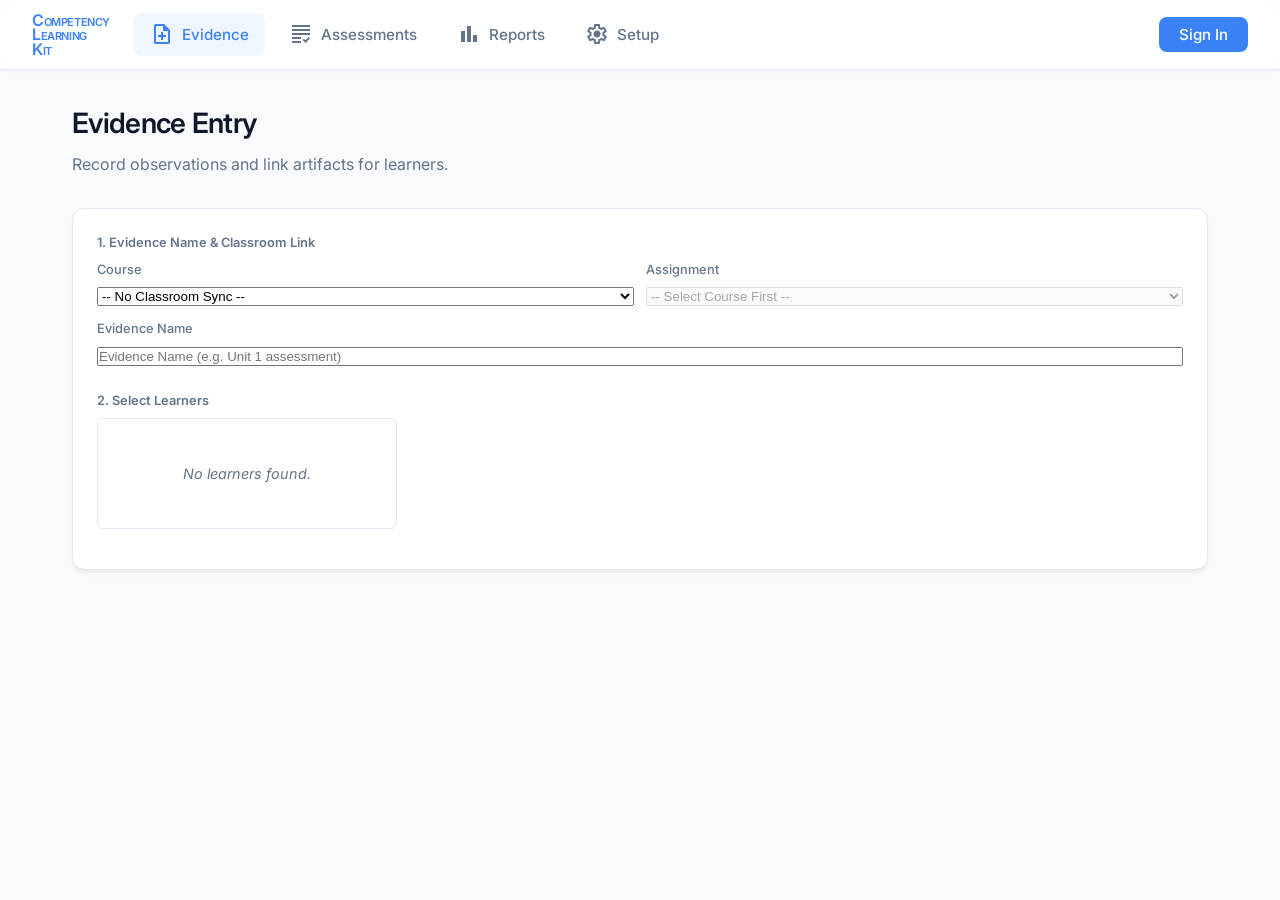
<file: public/index.html>
<!DOCTYPE html>
<html lang="en">
<head>
    <meta charset="UTF-8">
    <meta name="viewport" content="width=device-width, initial-scale=1.0">
    <meta name="application-name" content="Competency Learning Kit">
    <meta property="og:title" content="Competency Learning Kit">
    <title>Competency Learning Kit</title>
    <link rel="icon" type="image/svg+xml" href="assets/logo.svg">
    <link rel="preconnect" href="https://fonts.googleapis.com">
    <link rel="preconnect" href="https://fonts.gstatic.com" crossorigin>
    <link href="https://fonts.googleapis.com/css2?family=Inter:wght@300;400;500;600;700&display=swap" rel="stylesheet">
    <link href="https://fonts.googleapis.com/css2?family=Material+Symbols+Outlined:opsz,wght,FILL,GRAD@24,400,0,0" rel="stylesheet" />
    <link rel="stylesheet" href="assets/style.css">
</head>
<body>
    <header class="top-nav">
        <nav class="main-menu" aria-label="Main Navigation">
            <h1 class="nav-brand">Competency Learning Kit</h1>
            <button class="nav-btn active" data-target="view-evidence">
                <span class="material-symbols-outlined" aria-hidden="true">note_add</span>
                Evidence
            </button>
            <button class="nav-btn" data-target="view-assessments">
                <span class="material-symbols-outlined" aria-hidden="true">grading</span>
                Assessments
            </button>
            <button class="nav-btn" data-target="view-reports">
                <span class="material-symbols-outlined" aria-hidden="true">bar_chart</span>
                Reports
            </button>
            <button class="nav-btn" data-target="view-admin">
                <span class="material-symbols-outlined" aria-hidden="true">settings</span>
                Setup
            </button>
        </nav>
        <div class="nav-controls">
            <div id="global-loading" class="hidden" style="display: flex; align-items: center; gap: 0.25rem; color: var(--accent); font-size: 0.85rem; font-weight: 500;">
                <span class="material-symbols-outlined" style="animation: spin 1s linear infinite; font-size: 1.1rem;">sync</span>
                Loading...
            </div>
            <clk-login-state id="login-state"></clk-login-state>
        </div>
    </header>

    <div id="auth-refresh-overlay" class="hidden"></div>
    <div id="data-loading-overlay" class="hidden">
        <span class="material-symbols-outlined" style="animation: spin 1s linear infinite; font-size: 3rem; margin-bottom: 1rem;">sync</span>
        Loading Application Data...
    </div>

    <main class="content-area">
        <!-- Evidence View -->
        <section id="view-evidence" class="view-section active" aria-label="Evidence Entry">
            <div class="view-header">
                <h2>Evidence Entry</h2>
                <p>Record observations and link artifacts for learners.</p>
            </div>
            
            <div class="card" id="evidence_manager">
                <div class="log-container" style="margin-top: 0; margin-bottom: 24px; border-top: none; padding: 0;">
                    <label class="form-label">1. Evidence Name & Classroom Link</label>
                    <div style="display: grid; grid-template-columns: 1fr 1fr; gap: 12px;">
                        <div class="field-group">
                            <label class="form-label-sm">Course</label>
                            <select id="evidence_classroom_selector" class="input-text" style="width: 100%;">
                                <option value="">-- No Classroom Sync --</option>
                            </select>
                        </div>
                        <div class="field-group">
                            <label class="form-label-sm">Assignment</label>
                            <select id="evidence_assignment_selector" class="input-text" style="width: 100%;" disabled>
                                <option value="">-- Select Course First --</option>
                                <option value="NEW">Create New Assignment...</option>
                            </select>
                        </div>
                        <div class="field-group full-width" id="evidence_name_container" style="grid-column: 1 / -1;">
                            <label id="evidence_name_label" class="form-label-sm">Evidence Name</label>
                            <input type="text" id="evidence_name" class="input-text" style="width: 100%;" placeholder="Evidence Name (e.g. Unit 1 assessment)">
                        </div>
                    </div>
                </div>
                
                <div style="display: grid; grid-template-columns: 300px 1fr; gap: 24px; margin-top: 24px;">
                    <div>
                        <div class="field-group" style="margin-bottom: 16px;">
                            <label class="form-label">2. Select Learners</label>
                            <learner-selector id="evidence_learner_list" class="scrollable-panel flex-col gap-sm">
                                <div class="placeholder-text" style="font-size: 0.9rem;">Loading learners...</div>
                            </learner-selector>
                        </div>
                    </div>

                    <div id="evidence_form" class="hidden flex-col gap-xl">
                        <div class="field-group">
                            <label class="form-label">3. Select Competencies to Rate</label>
                            <competency-selector id="evidence_comp_list" style="border: 1px solid var(--border); border-radius: 6px; padding: 12px; background: var(--surface); max-height: 400px; overflow-y: auto; display: block;"></competency-selector>
                        </div>

                        <div class="field-group">
                            <label class="form-label">4. Demonstrated Competencies</label>
                            <div style="border: 1px solid var(--border); border-radius: 6px; overflow-x: auto; background: #fff;">
                                <table id="batch_rating_table" style="width: 100%; border-collapse: collapse; font-size: 0.9rem;">
                                    <thead>
                                        <tr>
                                            <th style="padding: 12px; text-align: left; border-bottom: 1px solid var(--border); width: 200px; position: sticky; left: 0; background: var(--bg); z-index: 10;">Learner</th>
                                        </tr>
                                    </thead>
                                    <tbody id="batch_rating_tbody">
                                    </tbody>
                                </table>
                            </div>
                        </div>

                        <div class="field-group">
                            <label class="form-label">5. Educator's Note / Narrative (Shared)</label>
                            <textarea id="evidence_note" class="input-text" style="width: 100%;" rows="3" placeholder="These notes will be applied to all selected learners."></textarea>
                        </div>

                        <div class="field-group">
                            <label class="form-label">6. Upload Artifact (Optional)</label>
                            <input type="file" id="evidence_file" multiple style="margin-bottom: 8px; display: block;">
                            <span style="font-size: 0.75rem; color: var(--text-muted);">Selected files will be uploaded and copied into each learner's artifacts folder separately.</span>
                        </div>

                        <button id="submit_evidence_button" class="btn-primary" style="margin-top: 8px; align-self: flex-start; padding: 0.75rem 1.5rem;">Submit Evidence</button>
                    </div>
                </div>
            </div>
        </section>

        <!-- Assessments View -->
        <section id="view-assessments" class="view-section hidden" aria-label="Assessments">
            <div class="view-header">
                <h2>Assessments</h2>
                <p>Review prior evidence and record summative assessments.</p>
            </div>
            <div class="two-column-layout">
                <!-- Left Sidebar: Learner Multi-select -->
                <div class="field-group">
                    <label class="form-label">1. Select Learners</label>
                    <learner-selector id="assess_learner_list" class="scrollable-panel flex-col gap-sm" style="max-height: calc(100vh - 250px);">
                        <div class="placeholder-text">Loading learners...</div>
                    </learner-selector>
                </div>

                <!-- Main Area: The Assessment Grid -->
                <div class="field-group">
                    <div style="display: flex; justify-content: space-between; align-items: center; margin-bottom: 8px;">
                        <label class="form-label" style="margin-bottom: 0;">2. Summative Assessments</label>
                        <div style="display: flex; gap: 8px;">
                            <button id="assess_save_all" class="btn-primary floating-save-btn" style="display: none;">Save Changes</button>
                            <competency-group-selector id="assess_group_select" style="width: auto;"></competency-group-selector>
                        </div>
                    </div>
                    <div id="assess_grid_container" class="flex-col gap-xl" style="padding-right: 8px; padding-bottom: 120px;">
                        <div id="assess_initial_placeholder" class="placeholder-text card">Select learners from the left to begin.</div>
                    </div>
                </div>
            </div>
        </section>

        <!-- Reports View -->
        <section id="view-reports" class="view-section hidden" aria-label="Reports">
            <div class="view-header flex-between">
                <div>
                    <h2>Reports</h2>
                    <p>Visualize learner progress.</p>
                </div>
            </div>
            
            <div class="two-column-layout">
                <!-- Left Sidebar: Selectors -->
                <div class="field-group" style="display: flex; flex-direction: column; gap: 16px;">
                    <div class="field-group">
                        <label class="form-label">1. Select Learners</label>
                        <learner-selector id="report_learner_list" class="scrollable-panel flex-col gap-sm" style="max-height: 250px;">
                            <div class="placeholder-text">Loading learners...</div>
                        </learner-selector>
                    </div>
                    <div class="field-group" id="report_comp_group_container">
                        <label class="form-label">2. Select Competency Group</label>
                        <competency-group-selector id="report_comp_group_list"></competency-group-selector>
                    </div>
                    <div class="field-group hidden" id="report_template_container">
                        <label class="form-label">2. Select Report Template</label>
                        <select id="report_template_list" class="select-filter" style="width: 100%;">
                            <option value="">Choose a template...</option>
                        </select>
                    </div>
                </div>

                <!-- Main Area: The Report -->
                <div class="field-group" style="display: flex; flex-direction: column;">
                    <div class="tabs">
                        <button class="tab-btn active" data-report="matrix">Class Matrix</button>
                        <button class="tab-btn" data-report="individual">Learner Report</button>
                    </div>
                    <div class="card report-container" id="report_content_area" style="overflow-x: auto; flex: 1; min-height: 400px; padding: 16px;">
                        <p class="placeholder-text">Select learners and competencies to view the report.</p>
                    </div>
                </div>
            </div>
        </section>

        <!-- Setup View -->
        <section id="view-admin" class="view-section hidden" aria-label="Setup">
            <div class="view-header">
                <h2>Setup</h2>
                <p>Manage program architecture and settings.</p>
            </div>
            <div class="tabs">
                <button class="tab-btn active" data-admin-tab="students">Learners</button>
                <button class="tab-btn" data-admin-tab="competencies">Competency Architecture</button>
                <button class="tab-btn" data-admin-tab="reports">Report Templates</button>
            </div>
            
            <!-- Students Tab -->
            <div id="admin-tab-students" class="admin-tab-content active">
                <div class="two-column-layout">
                    
                    <!-- Left: Groups -->
                    <div class="card" class="flex-col gap-md">
                        <div style="display: flex; justify-content: space-between; align-items: center;">
                            <h3 style="margin: 0;">Groups</h3>
                            <button id="add_learner_group_btn" class="btn-primary" style="padding: 0.25rem 0.5rem; width: auto; font-size: 0.8rem;">+ Group</button>
                        </div>
                        <ul id="learner_groups_list" style="list-style: none; padding: 0; margin: 0; display: flex; flex-direction: column; gap: 0.25rem;">
                            <li class="placeholder-text">Loading...</li>
                        </ul>
                        <!-- Learner Group Edit Form -->
                        <div id="learner_group_edit_form" class="hidden" style="border-top: 1px solid var(--border); padding-top: 1rem; display: flex; flex-direction: column; gap: 0.5rem;">
                            <h4 style="margin: 0; font-size: 0.9rem;" id="learner_group_form_title">New Group</h4>
                            <input type="hidden" id="learner_group_id">
                            <input type="text" id="learner_group_name" placeholder="Group Name" style="font-size: 0.9rem; padding: 0.25rem;">
                            <textarea id="learner_group_desc" rows="2" placeholder="Description" style="font-size: 0.9rem; padding: 0.25rem;"></textarea>
                            <div style="display: flex; gap: 0.5rem; justify-content: flex-end;">
                                <button id="cancel_learner_group_btn" class="btn-login" style="background: var(--bg); color: var(--text-main); border: 1px solid var(--border); width: auto; font-size: 0.8rem; padding: 0.25rem 0.5rem;">Cancel</button>
                                <button id="save_learner_group_btn" class="btn-primary" style="width: auto; font-size: 0.8rem; padding: 0.25rem 0.5rem;">Save</button>
                            </div>
                        </div>
                    </div>

                    <!-- Right: Learners -->
                    <div class="card" style="display: flex; flex-direction: column; gap: 1rem; min-height: 400px;">
                        <div style="display: flex; justify-content: space-between; align-items: center;">
                            <h3 style="margin: 0;">Current Learners</h3>
                            <button id="toggle_add_learner_btn" class="btn-primary" style="padding: 0.25rem 0.5rem; width: auto; font-size: 0.8rem;">+ Learners</button>
                        </div>
                        
                        <!-- Add Learners Section (Hidden by default) -->
                        <div id="add_learner_section" class="hidden" style="border-bottom: 1px solid var(--border); padding-bottom: 1rem; margin-bottom: 0.5rem;">
                            <div class="form-group" style="margin-bottom: 1rem;">
                                <label for="new_student_name">Learner Name(s)</label>
                                <input type="text" id="new_student_name" placeholder="First Last (comma separated for multiple)">
                            </div>
                            
                            <label style="margin-top: 0.5rem; display: block; margin-bottom: 0.5rem; font-weight: 500; font-size: 0.9rem;">Assign to Groups (Optional)</label>
                            <div class="card" style="max-height: 150px; overflow-y: auto; padding: 0.5rem; margin-bottom: 1rem;" id="learner_group_checkboxes">
                                <div class="placeholder-text" style="font-size: 0.8rem;">No groups available.</div>
                            </div>

                            <div style="display: flex; gap: 0.5rem; justify-content: flex-end;">
                                <button id="cancel_add_learner_btn" class="btn-login" style="background: var(--bg); color: var(--text-main); border: 1px solid var(--border); width: auto; font-size: 0.8rem; padding: 0.25rem 0.5rem;">Cancel</button>
                                <button id="add_student_btn" class="btn-primary" style="width: auto; font-size: 0.8rem; padding: 0.25rem 0.5rem;">Add Learner(s)</button>
                            </div>
                        </div>

                        <!-- Current Learners List -->
                        <div style="flex: 1; overflow-y: auto;">
                            <div id="students_loading" class="placeholder-text hidden">Loading learners...</div>
                            <ul id="student_list" style="list-style: none; padding: 0; margin: 0; display: flex; flex-direction: column; gap: 0.5rem;">
                                <li class="placeholder-text">No learners loaded.</li>
                            </ul>
                        </div>
                    </div>
                </div>
                
                <!-- Google Classroom Import -->
                    <div class="section-divider">
                        <h4 style="margin-top: 0; margin-bottom: 0.5rem; font-size: 0.9rem; color: var(--text-muted);">Import from Google Classroom</h4>
                        <div style="display: flex; gap: 1rem; align-items: flex-end;">
                            <button id="load_classrooms_btn" class="btn-login" style="width: auto; background: var(--bg); color: var(--text-main); border: 1px solid var(--border);">Load Courses</button>
                            <div id="classroom_select_container" class="hidden" style="display: flex; gap: 1rem; align-items: flex-end; flex: 1;">
                                <div class="form-group" style="flex: 1; margin-bottom: 0;">
                                    <label for="classroom_select">Select Course</label>
                                    <select id="classroom_select" class="select-filter" style="width: 100%;">
                                        <option value="">Choose a course...</option>
                                    </select>
                                </div>
                                <button id="import_classroom_btn" class="btn-primary" style="width: auto;">Import Learners</button>
                            </div>
                        </div>
                    </div>
                </div>
            </div>

            <div id="admin-tab-competencies" class="admin-tab-content hidden">
                <div class="two-column-layout">
                    
                    <!-- MASTER: Groups List -->
                    <div class="card" class="flex-col gap-md">
                        <div style="display: flex; justify-content: space-between; align-items: center;">
                            <h3 style="margin: 0;">Groups</h3>
                            <button id="add_group_btn" class="btn-primary" style="padding: 0.25rem 0.5rem; width: auto; font-size: 0.8rem;">+ Group</button>
                        </div>
                        <ul id="competency_groups_list" style="list-style: none; padding: 0; margin: 0; display: flex; flex-direction: column; gap: 0.25rem;">
                            <li class="placeholder-text">Loading...</li>
                        </ul>
                        
                        <!-- Group Edit Form -->
                        <div id="group_edit_form" class="hidden" style="border-top: 1px solid var(--border); padding-top: 1rem; display: flex; flex-direction: column; gap: 0.5rem;">
                            <h4 style="margin: 0; font-size: 0.9rem;" id="group_form_title">New Group</h4>
                            <input type="hidden" id="group_id">
                            <input type="text" id="group_name" placeholder="Group Name" style="font-size: 0.9rem; padding: 0.25rem;">
                            <textarea id="group_desc" rows="2" placeholder="Description" style="font-size: 0.9rem; padding: 0.25rem;"></textarea>
                            <div style="display: flex; gap: 0.5rem; justify-content: flex-end;">
                                <button id="cancel_group_btn" class="btn-login" style="background: var(--bg); color: var(--text-main); border: 1px solid var(--border); width: auto; font-size: 0.8rem; padding: 0.25rem 0.5rem;">Cancel</button>
                                <button id="save_group_btn" class="btn-primary" style="width: auto; font-size: 0.8rem; padding: 0.25rem 0.5rem;">Save</button>
                            </div>
                        </div>
                    </div>

                    <!-- DETAIL: Competencies List / Edit -->
                    <div class="card" style="display: flex; flex-direction: column; gap: 1rem; min-height: 400px;">
                        <div style="display: flex; justify-content: space-between; align-items: center;">
                            <h3 id="detail_group_title" style="margin: 0;">Select a Group</h3>
                            <button id="add_competency_btn" class="btn-primary hidden" style="padding: 0.25rem 0.5rem; width: auto; font-size: 0.8rem;">+ Competency</button>
                        </div>
                        
                        <div id="competencies_loading" class="placeholder-text hidden">Saving architecture...</div>
                        
                        <div id="competency_list_container">
                            <ul id="competency_list" style="list-style: none; padding: 0; margin: 0; display: flex; flex-direction: column; gap: 0.5rem;">
                                <li class="placeholder-text">Select a group on the left to view its competencies.</li>
                            </ul>
                        </div>

                        <!-- Competency Edit Form (Hidden by default) -->
                        <div id="competency_edit_form" class="hidden" style="border-top: 1px solid var(--border); padding-top: 1rem; margin-top: 1rem; display: flex; flex-direction: column; gap: 1rem;">
                            <h4 style="margin: 0; font-size: 1rem;" id="comp_form_title">Edit Competency</h4>
                            <input type="hidden" id="comp_id">
                            
                            <div class="form-group" style="margin-bottom: 0;">
                                <label for="comp_name">Name</label>
                                <input type="text" id="comp_name" placeholder="e.g. Addition to 10">
                            </div>
                            
                            <div class="form-group" style="margin-bottom: 0;">
                                <label for="comp_desc">Description (Optional)</label>
                                <textarea id="comp_desc" rows="3" placeholder="Provide more details..."></textarea>
                            </div>
                            
                            <div class="form-group" style="margin-bottom: 0;">
                                <label for="comp_color">Color Tag</label>
                                <div id="comp_color_swatches" style="display: flex; gap: 0.5rem; flex-wrap: wrap; margin-bottom: 0.5rem;"></div>
                                <div style="display: flex; gap: 0.5rem; align-items: center;">
                                    <input type="color" id="comp_color" value="#94a3b8" style="width: 40px; height: 40px; padding: 0; border: 1px solid var(--border); border-radius: 4px; cursor: pointer;" title="Custom Color">
                                    <span style="font-size: 0.85rem; color: var(--text-muted);">Custom Color</span>
                                </div>
                            </div>

                            <div class="form-group" style="margin-bottom: 0;">
                                <label for="comp_groups">Assigned Groups</label>
                                <select id="comp_groups" multiple style="height: 100px;"></select>
                                <small style="color: var(--text-muted);">Hold Ctrl/Cmd to select multiple</small>
                            </div>


                            
                            <div class="form-group" style="margin-bottom: 0;">
                                <label for="comp_related">Related Links (Continuing/Similar)</label>
                                <select id="comp_related" multiple style="height: 100px;"></select>
                                <small style="color: var(--text-muted);">Hold Ctrl/Cmd to select multiple</small>
                            </div>

                            <div style="display: flex; gap: 1rem; justify-content: flex-end; margin-top: 0.5rem;">
                                <button id="cancel_comp_btn" class="btn-login" style="background: var(--bg); color: var(--text-main); border: 1px solid var(--border); width: auto;">Cancel</button>
                                <button id="save_comp_btn" class="btn-primary" style="width: auto;">Save Competency</button>
                            </div>
                        </div>

                    </div>
                </div>
            </div>

            <!-- Report Templates Tab -->
            <div id="admin-tab-reports" class="admin-tab-content hidden">
                <div class="two-column-layout">
                    <!-- Left: Report Templates List -->
                    <div class="card" class="flex-col gap-md">
                        <div style="display: flex; justify-content: space-between; align-items: center;">
                            <h3 style="margin: 0;">Templates</h3>
                            <button id="add_report_template_btn" class="btn-primary" style="padding: 0.25rem 0.5rem; width: auto; font-size: 0.8rem;">+ Template</button>
                        </div>
                        <ul id="report_templates_list" style="list-style: none; padding: 0; margin: 0; display: flex; flex-direction: column; gap: 0.25rem;">
                            <li class="placeholder-text">Loading...</li>
                        </ul>
                    </div>

                    <!-- Right: Editor -->
                    <div class="card" style="display: flex; flex-direction: column; gap: 1rem; min-height: 400px;">
                        <div style="display: flex; justify-content: space-between; align-items: center;">
                            <h3 id="report_template_title" style="margin: 0;">Select a Template</h3>
                        </div>

                        <div id="report_template_editor" class="hidden" style="display: flex; flex-direction: column; gap: 1rem;">
                            <!-- Top: Competencies & Form Fields side-by-side -->
                            <div style="display: flex; gap: 1rem;">
                                <!-- Left: Form Fields -->
                                <div style="flex: 1; display: flex; flex-direction: column; gap: 0.75rem;">
                                    <div class="form-group" style="margin-bottom: 0;">
                                        <label for="rt_name">Template Name</label>
                                        <input type="text" id="rt_name" placeholder="e.g. End of Year Report">
                                    </div>
                                    
                                    <div style="display: flex; gap: 1rem;">
                                        <div class="form-group" style="flex: 1; margin-bottom: 0;">
                                            <label for="rt_levels">Levels</label>
                                            <input type="number" id="rt_levels" min="1" max="10" value="4">
                                        </div>
                                    </div>

                                    <div style="display: flex; gap: 1rem;">
                                        <div class="form-group" style="flex: 1; margin-bottom: 0;">
                                            <label for="rt_inner_radius">Inner Radius</label>
                                            <input type="number" id="rt_inner_radius" min="0" max="500" value="100">
                                        </div>
                                        <div class="form-group" style="flex: 1; margin-bottom: 0;">
                                            <label for="rt_outer_radius">Outer Radius</label>
                                            <input type="number" id="rt_outer_radius" min="10" max="1000" value="500">
                                        </div>
                                    </div>
                                </div>
                                
                                <!-- Right: Competencies Selector -->
                                <div style="flex: 1; border: 1px solid var(--border); border-radius: 4px; padding: 0.5rem; max-height: 250px; overflow-y: auto;">
                                    <h4 style="margin-top: 0; margin-bottom: 0.5rem;">Competencies</h4>
                                    <div id="rt_competency_selector" style="display: flex; flex-direction: column; gap: 0.5rem;">
                                        <!-- populated dynamically -->
                                    </div>
                                </div>
                            </div>
                            
                            <!-- Bottom: Sunburst Preview Area -->
                            <div style="width: 100%; aspect-ratio: 1 / 1; display: flex; justify-content: center; align-items: center; border: 1px solid var(--border); border-radius: 4px; overflow: hidden; background: #fafafa;">
                                <clk-sunburst id="rt_sunburst_preview"></clk-sunburst>
                            </div>

                            <div style="display: flex; gap: 1rem; justify-content: flex-end; margin-top: 0.5rem;">
                                <button id="cancel_rt_btn" class="btn-login" style="background: var(--bg); color: var(--text-main); border: 1px solid var(--border); width: auto;">Cancel</button>
                                <button id="save_rt_btn" class="btn-primary" style="width: auto;">Save Template</button>
                            </div>
                        </div>
                    </div>
                </div>
            </div>
            
            <div id="admin-tab-settings" class="admin-tab-content hidden">
                <div class="card" style="margin-bottom: 1.5rem;">
                    <h3 id="settings_title">Project Initialization</h3>
                    <p id="settings_desc" style="color: var(--text-muted); font-size: 0.9rem; margin-bottom: 1rem;">
                        Connect your Google Drive to manage the "Competency Learning Kit Data" folder. If you haven't set up the project yet, enter your institution name and initialize it.
                    </p>
                    <div style="display: flex; gap: 1rem; align-items: flex-end;">
                        <div class="form-group" style="flex: 1; margin-bottom: 0;">
                            <label for="institution_name">Institution Name</label>
                            <input type="text" id="institution_name" placeholder="e.g. Springfield Elementary">
                        </div>
                        <button id="init_project_btn" class="btn-primary" style="width: auto;">Initialize Project</button>
                    </div>
                </div>

                <div class="card" style="border-color: #fca5a5; background-color: #fef2f2;">
                    <h3 style="color: #ef4444;">Danger Zone</h3>
                    <p style="color: #991b1b; font-size: 0.9rem; margin-bottom: 1rem;">
                        This will permanently delete the entire "Competency Learning Kit Data" folder and all learner records from your Google Drive.
                    </p>
                    <button id="delete_project_btn" class="btn-primary" style="background-color: #ef4444; width: auto;">Delete Entire Project</button>
                </div>
            </div>
        </section>
    </main>

    <!-- Observation Details Modal -->
    <div id="obs_detail_modal" class="hidden" style="position: fixed; top: 0; left: 0; right: 0; bottom: 0; background: rgba(0,0,0,0.5); display: flex; align-items: center; justify-content: center; z-index: 1000;">
        <div class="card" style="width: 100%; max-width: 500px; background: var(--surface); padding: 24px; position: relative;">
            <div style="display: flex; justify-content: space-between; align-items: center; margin-bottom: 16px; border-bottom: 1px solid var(--border); padding-bottom: 12px;">
                <h3 id="obs_modal_title" style="margin: 0; font-size: 1.1rem;">Observation Details</h3>
                <button id="obs_modal_close" style="background: none; border: none; font-size: 1.5rem; cursor: pointer; color: var(--text-muted);">&times;</button>
            </div>
            <div id="obs_modal_content" style="display: flex; flex-direction: column; gap: 12px; font-size: 0.9rem;">
                <!-- Populated by JS -->
            </div>
        </div>
    </div>

    <!-- Setup Wizard (activates when project folder is missing) -->
    <clk-setup-wizard id="setup-wizard"></clk-setup-wizard>

    <!-- Load Google Identity Services (GIS) -->
    <script async defer src="https://accounts.google.com/gsi/client" onload="window.gisLoaded && window.gisLoaded()"></script>
    <script type="module" src="js/components/login_state.js"></script>
    <script type="module" src="js/components/setup_wizard.js"></script>
    <script type="module" src="js/components/learner_selector.js"></script>
    <script type="module" src="js/components/competency_selector.js"></script>
    <script type="module" src="js/components/competency_group_selector.js"></script>
    <script type="module" src="js/components/sunburst.js"></script>
    <script type="module" src="js/app.js"></script>
</body>
</html>
</file>
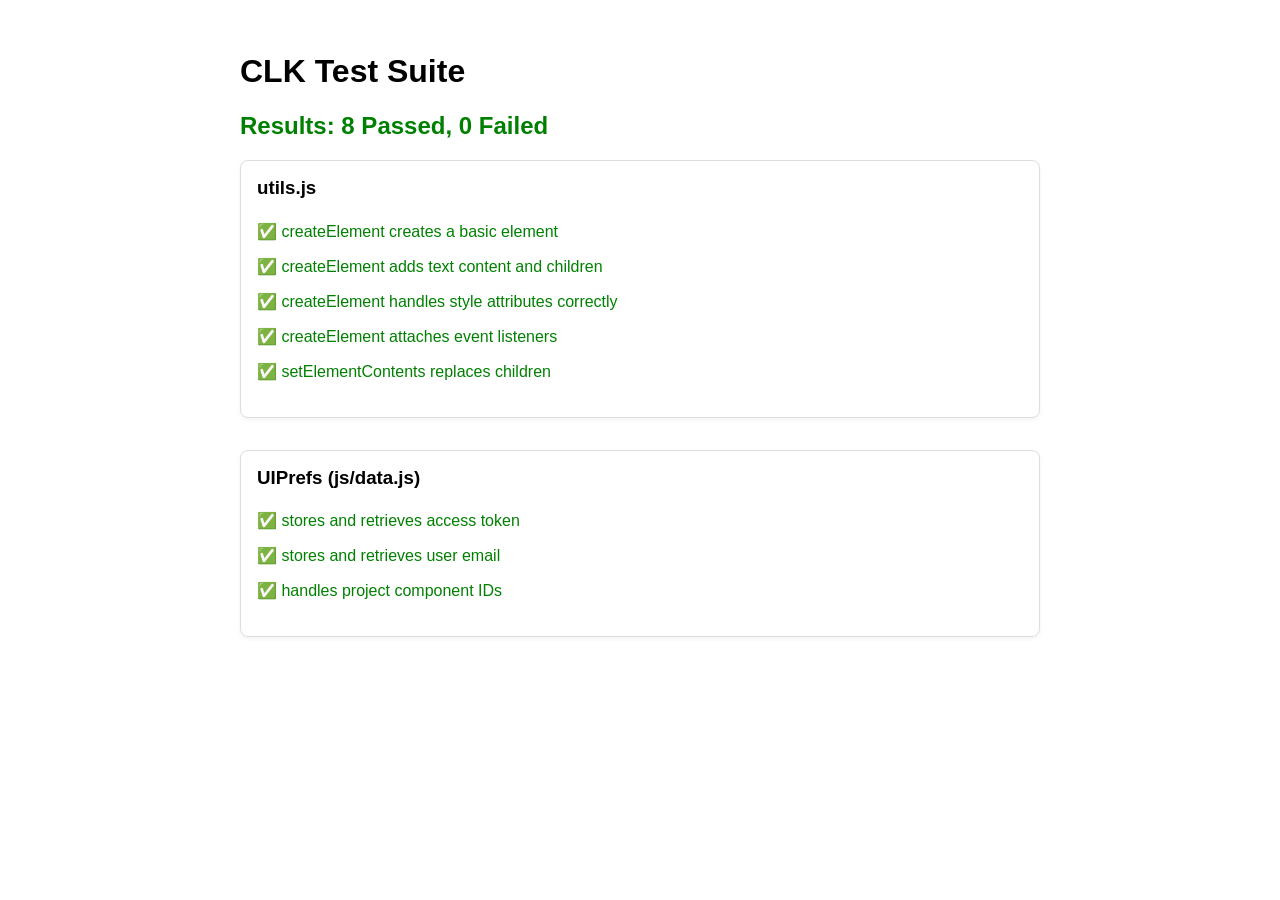
<file: test/test.html>
<!DOCTYPE html>
<html lang="en">
<head>
    <meta charset="UTF-8">
    <meta name="viewport" content="width=device-width, initial-scale=1.0">
    <title>Competency Learning Kit - Tests</title>
    <style>
        body { font-family: sans-serif; padding: 2rem; max-width: 800px; margin: auto; }
        .pass { color: green; margin-bottom: 0.5rem; }
        .fail { color: red; margin-bottom: 0.5rem; }
        pre { background: #fee; padding: 0.5rem; border-radius: 4px; overflow-x: auto; color: #a00; }
        .suite { margin-bottom: 2rem; border: 1px solid #ddd; padding: 1rem; border-radius: 8px; box-shadow: 0 2px 4px rgba(0,0,0,0.05); }
        .suite h3 { margin-top: 0; }
        ul { list-style: none; padding-left: 0; }
        li { padding: 0.25rem 0; }
    </style>
</head>
<body>
    <h1>CLK Test Suite</h1>
    <div id="test-results">Loading tests...</div>

    <script type="module">
        import { runTests } from './test_runner.js';
        
        // Import all test suites here
        import './utils.test.js';
        import './data.test.js';
        
        // Run them when ready
        runTests();
    </script>
</body>
</html>
</file>
<file: public/assets/style.css>
:root {
    /* Color Palette */
    --primary-bg: #f8fafc;
    --surface: #ffffff;
    --text-main: #0f172a;
    --text-muted: #64748b;
    --brand: #3b82f6;
    --brand-hover: #2563eb;
    --accent: #10b981;
    --border: #e2e8f0;
    
    /* Effects */
    --shadow-sm: 0 1px 3px rgba(0, 0, 0, 0.05);
    --shadow-md: 0 4px 6px -1px rgba(0, 0, 0, 0.05), 0 2px 4px -1px rgba(0, 0, 0, 0.03);
    --shadow-lg: 0 10px 15px -3px rgba(0, 0, 0, 0.05), 0 4px 6px -2px rgba(0, 0, 0, 0.02);
    --radius-md: 8px;
    --radius-lg: 12px;
    --transition-fast: 0.15s ease-in-out;
    --transition-smooth: 0.3s cubic-bezier(0.4, 0, 0.2, 1);
}

/* Reset & Base */
* {
    box-sizing: border-box;
    margin: 0;
    padding: 0;
}

body {
    font-family: 'Inter', sans-serif;
    background-color: var(--primary-bg);
    color: var(--text-main);
    line-height: 1.5;
    -webkit-font-smoothing: antialiased;
}

/* Typography */
h1, h2, h3 {
    font-weight: 600;
    letter-spacing: -0.025em;
}

/* Top Navbar */
.top-nav {
    display: flex;
    align-items: center;
    justify-content: space-between;
    padding: 0 2rem;
    height: 70px;
    background: rgba(255, 255, 255, 0.85);
    backdrop-filter: blur(12px);
    border-bottom: 1px solid var(--border);
    position: sticky;
    top: 0;
    z-index: 100;
    box-shadow: var(--shadow-sm);
}

.nav-brand {
    display: flex;
    align-items: center;
    gap: 0.75rem;
    color: var(--brand);
    font-size: 100%;
    font-variant: small-caps;
    margin-right: 1em;
    width: min-content;
    line-height: 90%;
}

.nav-brand h1 {
    font-size: 1.25rem;
    font-weight: 700;
    color: var(--text-main);
}

.main-menu {
    display: flex;
    gap: 0.5rem;
}

.nav-btn {
    background: none;
    border: none;
    padding: 0.5rem 1rem;
    font-family: inherit;
    font-size: 0.95rem;
    font-weight: 500;
    color: var(--text-muted);
    cursor: pointer;
    border-radius: var(--radius-md);
    display: flex;
    align-items: center;
    gap: 0.5rem;
    transition: var(--transition-fast);
}

.nav-btn:hover {
    color: var(--text-main);
    background-color: var(--primary-bg);
}

.nav-btn.active {
    color: var(--brand);
    background-color: #eff6ff; /* Light brand tint */
}

/* Nav Controls */
.nav-controls {
    display: flex;
    align-items: center;
    gap: 1.5rem;
}

.select-filter {
    padding: 0.5rem 1rem;
    border-radius: var(--radius-md);
    border: 1px solid var(--border);
    background: var(--surface);
    font-family: inherit;
    font-size: 0.9rem;
    color: var(--text-main);
    cursor: pointer;
    outline: none;
    transition: var(--transition-fast);
}

.select-filter:focus {
    border-color: var(--brand);
    box-shadow: 0 0 0 3px rgba(59, 130, 246, 0.1);
}

.btn-login {
    background-color: var(--brand);
    color: white;
    border: none;
    padding: 0.5rem 1.25rem;
    border-radius: var(--radius-md);
    font-weight: 500;
    cursor: pointer;
    transition: var(--transition-fast);
}

.btn-login:hover {
    background-color: var(--brand-hover);
    transform: translateY(-1px);
    box-shadow: var(--shadow-md);
}

/* Layout */
.content-area {
    max-width: 1200px;
    margin: 2rem auto;
    padding: 0 2rem;
}

/* Views */
.view-section {
    display: none;
    animation: fadeIn var(--transition-smooth);
}

.view-section.active {
    display: block;
}

@keyframes fadeIn {
    from { opacity: 0; transform: translateY(10px); }
    to { opacity: 1; transform: translateY(0); }
}

.view-header {
    margin-bottom: 2rem;
}

.view-header h2 {
    font-size: 1.75rem;
    margin-bottom: 0.5rem;
}

.view-header p {
    color: var(--text-muted);
}

/* Cards & Grid */
.card-grid {
    display: grid;
    grid-template-columns: repeat(auto-fit, minmax(300px, 1fr));
    gap: 1.5rem;
}

.card {
    background: var(--surface);
    padding: 1.5rem;
    border-radius: var(--radius-lg);
    box-shadow: var(--shadow-md);
    border: 1px solid var(--border);
}

.card h3 {
    margin-bottom: 1rem;
    font-size: 1.1rem;
}

/* Forms */
.form-group {
    margin-bottom: 1.5rem;
}

.form-group label {
    display: block;
    margin-bottom: 0.5rem;
    font-weight: 500;
    font-size: 0.9rem;
}

.form-group input,
.form-group select,
.form-group textarea {
    width: 100%;
    padding: 0.75rem;
    border: 1px solid var(--border);
    border-radius: var(--radius-md);
    font-family: inherit;
    font-size: 0.95rem;
    transition: var(--transition-fast);
}

.form-group input:focus,
.form-group select:focus,
.form-group textarea:focus {
    outline: none;
    border-color: var(--brand);
    box-shadow: 0 0 0 3px rgba(59, 130, 246, 0.1);
}

/* Buttons */
.btn-primary {
    background-color: var(--brand);
    color: white;
    border: none;
    padding: 0.75rem 1.5rem;
    border-radius: var(--radius-md);
    font-weight: 500;
    cursor: pointer;
    transition: var(--transition-fast);
    width: 100%;
}

.btn-primary:hover {
    background-color: var(--brand-hover);
}

.btn-rating {
    flex: 1;
    padding: 6px 4px;
    font-size: 0.75rem;
    border-radius: 4px;
    cursor: pointer;
    border: 1px solid var(--border);
    background: var(--bg);
    color: var(--text-main);
    font-weight: 500;
}

.btn-rating.selected {
    color: #fff;
}

/* Utilities */
.hidden {
    display: none !important;
}

.invisible {
    visibility: hidden !important;
}

@keyframes pulse-auth-error {
    0% {
        box-shadow: 0 0 0 0 rgba(239, 68, 68, 0.7);
        border-color: rgba(239, 68, 68, 1);
        color: rgba(239, 68, 68, 1);
    }
    70% {
        box-shadow: 0 0 0 10px rgba(239, 68, 68, 0);
        border-color: rgba(239, 68, 68, 1);
        color: rgba(239, 68, 68, 1);
    }
    100% {
        box-shadow: 0 0 0 0 rgba(239, 68, 68, 0);
        border-color: rgba(239, 68, 68, 1);
        color: rgba(239, 68, 68, 1);
    }
}

.pulse-alert {
    animation: pulse-auth-error 2s infinite;
    background-color: #fef2f2 !important;
}

.visually-hidden {
    position: absolute;
    width: 1px;
    height: 1px;
    padding: 0;
    margin: -1px;
    overflow: hidden;
    clip: rect(0, 0, 0, 0);
    border: 0;
}

.flex-between {
    display: flex;
    justify-content: space-between;
    align-items: center;
}

.placeholder-text {
    color: var(--text-muted);
    text-align: center;
    font-style: italic;
    padding: 2rem;
}

/* Tabs */
.tabs {
    display: flex;
    gap: 1rem;
    border-bottom: 1px solid var(--border);
    margin-bottom: 1.5rem;
}

.tab-btn {
    background: none;
    border: none;
    padding: 0.75rem 0;
    font-family: inherit;
    font-weight: 500;
    color: var(--text-muted);
    cursor: pointer;
    position: relative;
    border-bottom: 2px solid transparent;
}

.tab-btn:hover {
    color: var(--text-main);
}

.tab-btn.active {
    color: var(--brand);
    border-bottom-color: var(--brand);
}

/* Toggle Switch */
.toggle {
    position: relative;
    display: inline-flex;
    align-items: center;
    cursor: pointer;
}

.toggle input {
    opacity: 0;
    width: 0;
    height: 0;
}

.slider {
    position: relative;
    display: inline-block;
    width: 44px;
    height: 24px;
    background-color: #ccc;
    border-radius: 34px;
    transition: .4s;
    margin-right: 10px;
}

.slider:before {
    position: absolute;
    content: "";
    height: 18px;
    width: 18px;
    left: 3px;
    bottom: 3px;
    background-color: white;
    border-radius: 50%;
    transition: .4s;
}

input:checked + .slider {
    background-color: var(--accent);
}

input:focus + .slider {
    box-shadow: 0 0 1px var(--accent);
}

input:checked + .slider:before {
    transform: translateX(20px);
}

.toggle-label {
    font-size: 0.9rem;
    font-weight: 500;
}

@keyframes spin {
    100% {
        transform: rotate(360deg);
    }
}

#auth-refresh-overlay {
    position: fixed;
    top: 0;
    left: 0;
    width: 100vw;
    height: 100vh;
    background: rgba(0, 0, 0, 0.6);
    z-index: 90; /* below top-nav which is 100 */
    transition: opacity var(--transition-smooth);
}

#data-loading-overlay {
    position: fixed;
    top: 0;
    left: 0;
    width: 100vw;
    height: 100vh;
    background: rgba(255, 255, 255, 0.7);
    backdrop-filter: blur(2px);
    z-index: 1000;
    display: flex;
    align-items: center;
    justify-content: center;
    flex-direction: column;
    color: var(--primary);
    font-size: 1.2rem;
    font-weight: 500;
    transition: opacity var(--transition-smooth);
}

.top-nav.auth-refresh-active {
    position: relative;
    z-index: 101; /* bring it above the overlay explicitly if needed */
}

/* Group List Item */
.group-list-item {
    padding: 0.5rem;
    cursor: pointer;
    border-radius: 4px;
    display: flex;
    justify-content: space-between;
    align-items: center;
    background: var(--surface);
    color: var(--text-main);
    font-weight: normal;
    border-left: 3px solid transparent;
    transition: var(--transition-fast);
}

.group-list-item:hover {
    background: var(--primary-bg);
}

.group-list-item.selected {
    background: var(--primary-bg);
    color: var(--brand);
    font-weight: 600;
    border-left: 3px solid var(--brand);
}

/* Form Labels */
.form-label {
    display: block;
    font-size: 0.8rem;
    font-weight: 600;
    color: var(--text-muted);
    margin-bottom: 8px;
}

.form-label-sm {
    display: block;
    font-size: 0.8rem;
    font-weight: 500;
    color: var(--text-muted);
    margin-bottom: 4px;
}

/* List Cards */
.list-card {
    display: flex;
    justify-content: space-between;
    align-items: center;
    padding: 0.75rem;
    border: 1px solid var(--border);
    border-radius: var(--radius-md);
    background: var(--surface);
}

/* Scrollable Panels */
.scrollable-panel {
    max-height: 400px;
    overflow-y: auto;
    border: 1px solid var(--border);
    border-radius: 6px;
    padding: 12px;
    background: #fff;
}

/* Buttons */
.btn-sm {
    padding: 0.25rem 0.5rem;
    font-size: 0.8rem;
    width: auto;
}

.btn-danger {
    color: #ef4444;
    border: 1px solid #ef4444;
    background: none;
    border-radius: 4px;
    cursor: pointer;
}

.btn-danger:hover {
    background: #fef2f2;
}

.btn-icon {
    font-size: 1.1rem;
    opacity: 0.7;
    cursor: pointer;
    background: none;
    border: none;
    color: inherit;
    padding: 0;
}

.btn-icon:hover {
    opacity: 1;
}

/* Flexbox Utilities */
.flex-row {
    display: flex;
}

.flex-col {
    display: flex;
    flex-direction: column;
}

.flex-between {
    display: flex;
    justify-content: space-between;
}

.align-center {
    align-items: center;
}

.align-start {
    align-items: flex-start;
}

.align-end {
    align-items: flex-end;
}

/* Spacing Utilities */
.gap-sm {
    gap: 0.5rem;
}

.gap-md {
    gap: 1rem;
}

.gap-lg {
    gap: 1.5rem;
}

.gap-xl {
    gap: 24px;
}

/* Layout */
.two-column-layout {
    display: grid;
    grid-template-columns: 250px 1fr;
    gap: 1.5rem;
    align-items: start;
}

/* Section Dividers */
.section-divider {
    border-top: 1px solid var(--border);
    padding-top: 1rem;
    margin-top: 1rem;
}

/* Checkbox Labels */
.checkbox-label {
    display: flex;
    align-items: center;
    gap: 0.5rem;
    margin-bottom: 0.5rem;
    font-size: 0.9rem;
    cursor: pointer;
}

.floating-save-btn {
    position: fixed;
    width: max-content;
    bottom: 32px;
    right: 32px;
    z-index: 9999;
    box-shadow: 0 8px 16px rgba(0,0,0,0.3);
    border-radius: 24px;
    padding: 12px 24px;
    font-size: 1.1rem;
    transition: all 0.2s;
    cursor: pointer;
}
</file>
